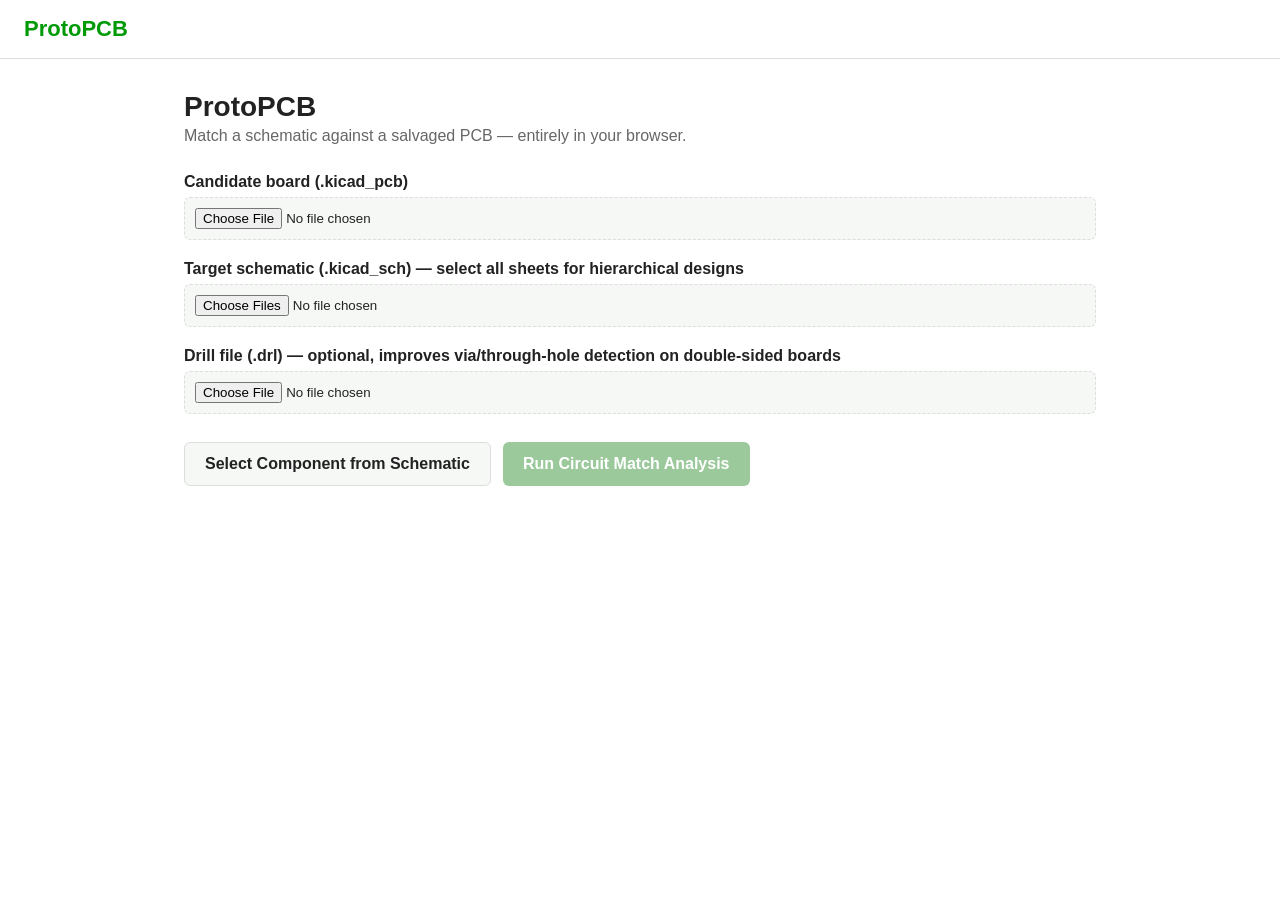
<file: app/index.html>
<!doctype html>
<html lang="en">
<head>
<meta charset="UTF-8" />
<meta name="viewport" content="width=device-width, initial-scale=1.0" />
<title>ProtoPCB</title>
<link rel="stylesheet" href="style.css" />
</head>
<body>
<header class="app-header">
  <a class="brand" href="../index.html">ProtoPCB</a>
</header>

<main id="view-root" class="view-root"></main>

<!-- opencv.js is loaded inside worker.js (the matching pipeline runs entirely in a Web Worker);
     the main page stays lightweight and interactive immediately. -->
<script type="module" src="app.js"></script>
</body>
</html>
</file>
<file: app/style.css>
:root {
  --brand: #019a07;
  --brand-dark: #017305;
  --ink: #222;
  --muted: #666;
  --border: #ddd;
  --bg-soft: #f6f8f6;
}

* { box-sizing: border-box; }

body {
  font-family: Helvetica, Arial, sans-serif;
  color: var(--ink);
  background: white;
  margin: 0;
}

.app-header {
  padding: 16px 24px;
  border-bottom: 1px solid var(--border);
}

.brand {
  color: var(--brand);
  font-size: 22px;
  font-weight: 700;
  text-decoration: none;
}

.view-root {
  max-width: 960px;
  margin: 0 auto;
  padding: 32px 24px 64px;
}

h1 { font-size: 28px; margin: 0 0 4px; }
h2 { font-size: 20px; margin: 0 0 12px; }
p.subtitle { color: var(--muted); margin: 0 0 28px; }

.field {
  margin-bottom: 20px;
}

.field label {
  display: block;
  font-weight: 600;
  margin-bottom: 6px;
}

.field .hint {
  color: var(--muted);
  font-size: 13px;
  margin-top: 4px;
}

input[type="file"] {
  display: block;
  width: 100%;
  padding: 10px;
  border: 1px dashed var(--border);
  border-radius: 6px;
  background: var(--bg-soft);
}

.file-name {
  font-size: 13px;
  color: var(--brand);
  margin-top: 6px;
  word-break: break-all;
}

.actions {
  display: flex;
  gap: 12px;
  margin-top: 28px;
  flex-wrap: wrap;
}

button {
  font: inherit;
  cursor: pointer;
  border: none;
  border-radius: 6px;
  padding: 12px 20px;
  font-weight: 600;
}

button.primary {
  background: var(--brand);
  color: white;
}
button.primary:hover { background: var(--brand-dark); }
button.primary:disabled { background: #9bc99c; cursor: not-allowed; }

button.secondary {
  background: var(--bg-soft);
  color: var(--ink);
  border: 1px solid var(--border);
}
button.secondary:hover { background: #eef1ee; }

button.link {
  background: none;
  color: var(--brand);
  padding: 8px 0;
  font-weight: 600;
}

/* loading */
.loading-panel {
  display: flex;
  align-items: center;
  gap: 14px;
  background: var(--bg-soft);
  border-radius: 8px;
  padding: 18px 20px;
  margin: 20px 0;
}
.spinner {
  width: 22px;
  height: 22px;
  border: 3px solid #d5ded5;
  border-top-color: var(--brand);
  border-radius: 50%;
  animation: spin 0.8s linear infinite;
  flex-shrink: 0;
}
@keyframes spin { to { transform: rotate(360deg); } }
.bar-track {
  flex: 1;
  height: 8px;
  background: #d5ded5;
  border-radius: 4px;
  overflow: hidden;
}
.bar-fill {
  height: 100%;
  width: 0%;
  background: var(--brand);
  transition: width 0.15s linear;
}
.loading-status {
  font-family: ui-monospace, monospace;
  font-size: 13px;
  white-space: nowrap;
  color: var(--muted);
}

/* component/net list */
.pick-list {
  list-style: none;
  margin: 0;
  padding: 0;
  border: 1px solid var(--border);
  border-radius: 8px;
  overflow: hidden;
}
.pick-list li {
  display: flex;
  justify-content: space-between;
  align-items: center;
  padding: 12px 16px;
  border-bottom: 1px solid var(--border);
}
.pick-list li:last-child { border-bottom: none; }
.pick-list li:hover { background: var(--bg-soft); }
.pick-list .ref { font-weight: 700; }
.pick-list .footprint { color: var(--muted); font-size: 13px; }

/* results */
.board-view {
  position: relative;
  display: inline-block;
  border: 1px solid var(--border);
  border-radius: 8px;
  overflow: hidden;
  background: #fff;
  max-width: 100%;
}
.board-view canvas { display: block; max-width: 100%; height: auto; }
.board-view .overlay { position: absolute; inset: 0; pointer-events: none; max-width: 100%; }

.result-meta {
  margin-top: 16px;
  font-size: 14px;
}
.badge {
  display: inline-block;
  padding: 3px 10px;
  border-radius: 999px;
  font-size: 12px;
  font-weight: 700;
  margin-right: 6px;
}
.badge.ok { background: #d9f2da; color: var(--brand-dark); }
.badge.warn { background: #fff2cc; color: #8a6d00; }

.net-list { margin-top: 12px; }
.net-list .net-row { padding: 8px 0; border-bottom: 1px solid var(--border); font-size: 14px; }

.error-box {
  background: #fde8e8;
  color: #8a1f1f;
  border: 1px solid #f3b8b8;
  border-radius: 8px;
  padding: 14px 16px;
  margin: 16px 0;
  white-space: pre-wrap;
  font-family: ui-monospace, monospace;
  font-size: 13px;
}
</file>
